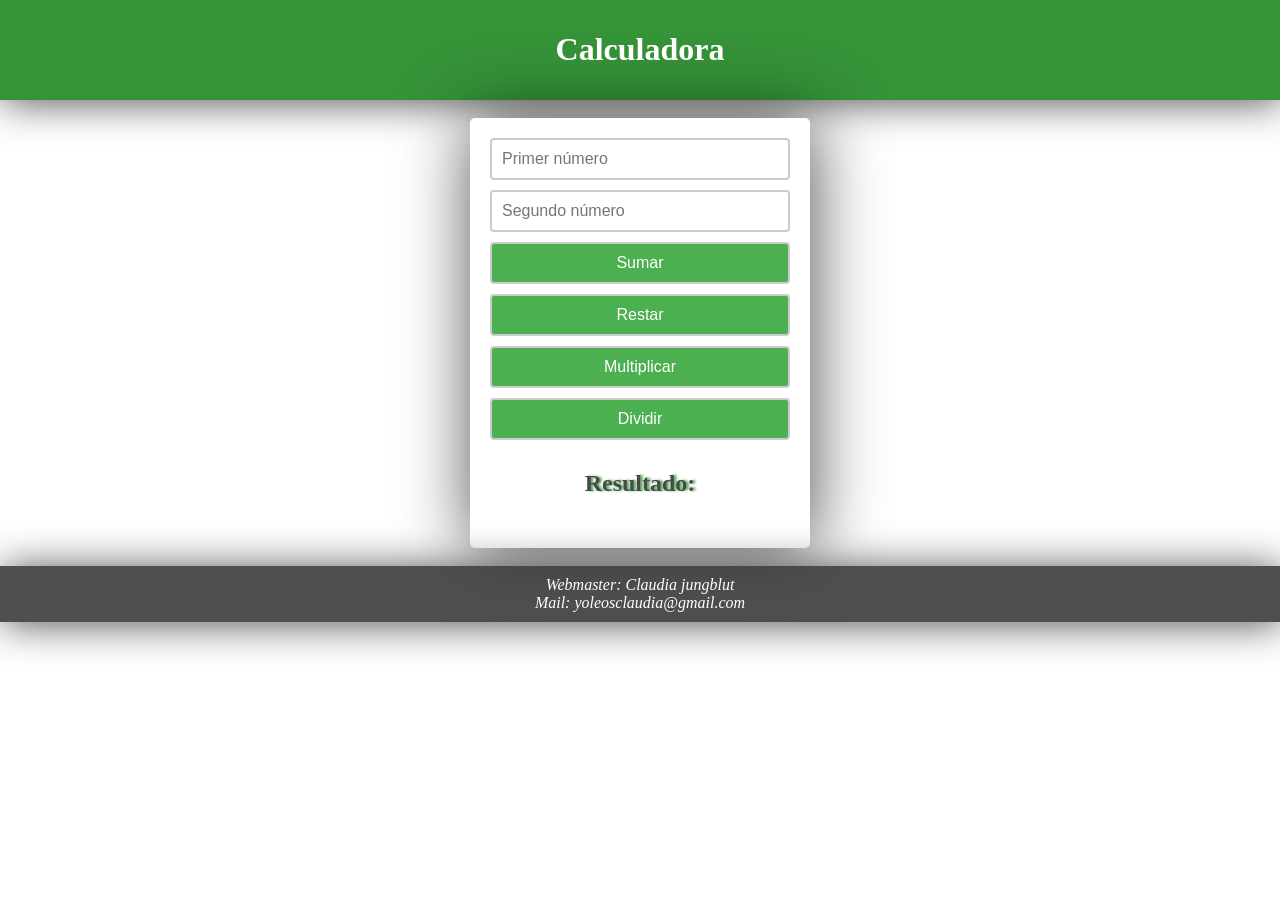
<file: index.html>
<!DOCTYPE html>
<html lang="es-ar">
<head>
    <meta charset="UTF-8">
    <meta name="viewport" content="width=device-width, initial-scale=1.0">
    <title>Calculadora</title>
    <style>
        body{
            margin: 0;
            padding: 0;
        }
        header {
            background-color: #359338;
            color: #fff;
            padding: 10px;
            text-align: center;
            box-shadow: 2px 2px 40px rgba(0, 0, 0, 0.696);
        }

        h2 {
            color: #474a47;
            text-shadow: #45a049e2 0.1em 0 0.1em;
        }

        .calculator {
            width: 300px;
            padding: 20px;
            background-color: #fff;
            border-radius: 5px;
            margin: 0 auto;
            display: flex;
            flex-direction: column;
            align-items: center;
            box-shadow: 2px 2px 70px rgba(0, 0, 0, 0.696);
        }

        .calculator input[type="text"],
        .calculator button {
            display: block;
            width: 100%;
            padding: 10px;
            margin-bottom: 10px;
            border: 2px solid #ccc;
            border-radius: 4px;
            box-sizing: border-box;
            font-size: 16px;
        }

        .calculator button {
            background-color: #4CAF50;
            color: #fff;
            cursor: pointer;
        }

        .calculator button:hover {
            background-color: #45a049;
            box-shadow: 0 0 15px #45a049;
        }

        .calculator h2 {
            text-align: center;
        }

        .calculator #resultado {
            text-align: center;
            padding: 5px;
            font-size: 48px;
            color: #45a049;
            font-weight: bold;
            margin-top: 1px;
            text-shadow: #45a049e2 0.1em 0 0.1em;
           
        }
        input[type="text"] {
            width: 100%;
            padding: 10px;
            margin-bottom: 10px;
            border: 2px solid #ccc;
            border-radius: 4px;
            box-sizing: border-box;
            font-size: 16px;
            color: #359338;            
        }

        input[type="text"]:focus {
            outline: none;
            border-color: #45a049;
            box-shadow: 0 0 15px #45a049;
        }


        footer {
            background-color: #333333db;
            color: #fff;
            padding: 10px;
            text-align: center;
            box-shadow: 2px 2px 40px rgba(0, 0, 0, 0.696);
        }
    </style>
   </head>
<body>
    <header>
        <h1>Calculadora</h1>
    </header>
    <br>
    <main>
        <div class="calculator">
            <input type="text" id="num1" placeholder="Primer número" onkeydown="return validarNumero(event)">
            <input type="text" id="num2" placeholder="Segundo número" onkeydown="return validarNumero(event)">
            <button onclick="sumar()">Sumar</button>
            <button onclick="restar()">Restar</button>
            <button onclick="multiplicar()">Multiplicar</button>
            <button onclick="dividir()">Dividir</button>
            <h2>Resultado:</h2>
            <div id="resultado"></div>
        </div>
    </main>
    <br>
    <footer>       
        <address>
            Webmaster: Claudia jungblut
            <br>
            Mail: yoleosclaudia@gmail.com
        </address>
    </footer>
    <script>
        function validarNumero(event) {
            const key = event.key;
            const isNumber = /^\d$/.test(key);
            const allowedSpecialKeys = ["Backspace", "Delete", "ArrowLeft", "ArrowRight", "Home", "End", "Tab", "Enter", ".", ","];
            if (!isNumber && !allowedSpecialKeys.includes(key)) {
                event.preventDefault();
                return false;
            }
        }
        function sumar() {
            var num1 = parseFloat(document.getElementById("num1").value);
            var num2 = parseFloat(document.getElementById("num2").value);
            var resultado = num1 + num2;
            document.getElementById("resultado").textContent = resultado.toFixed(2);
        }

        function restar() {
            var num1 = parseFloat(document.getElementById("num1").value);
            var num2 = parseFloat(document.getElementById("num2").value);
            var resultado = num1 - num2;
            document.getElementById("resultado").textContent = resultado.toFixed(2);
        }

        function multiplicar() {
            var num1 = parseFloat(document.getElementById("num1").value);
            var num2 = parseFloat(document.getElementById("num2").value);
            var resultado = num1 * num2;
            document.getElementById("resultado").textContent = resultado.toFixed(2);
        }

        function dividir() {
            var num1 = parseFloat(document.getElementById("num1").value);
            var num2 = parseFloat(document.getElementById("num2").value);
            var resultado = num1 / num2;
            document.getElementById("resultado").textContent = resultado.toFixed(2);
        }
    </script>
</body>
</html>
</file>
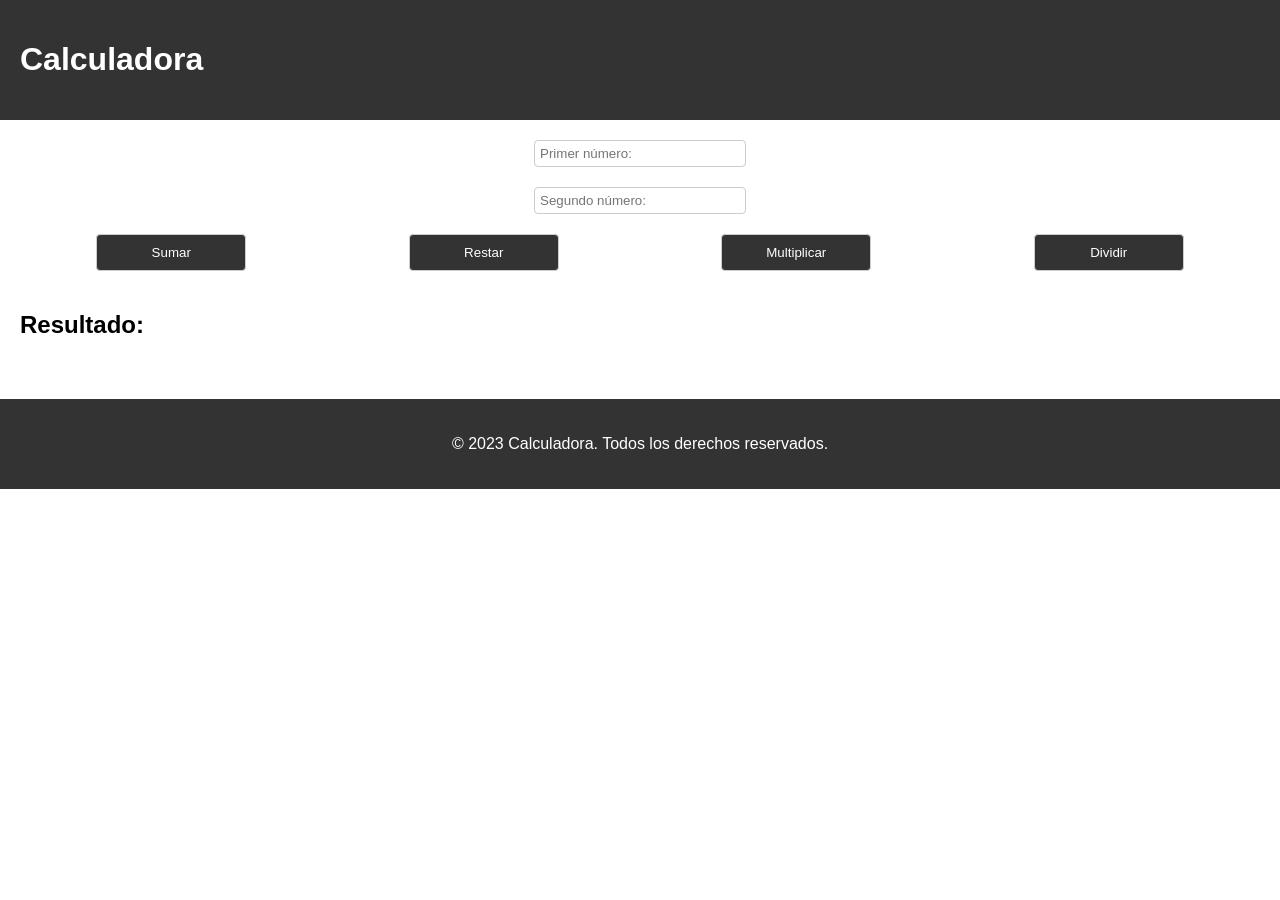
<file: calculadora/index.html>
<!DOCTYPE html>
<html lang="es-ar">
<head>
    <meta charset="UTF-8">
    <meta name="viewport" content="width=device-width, initial-scale=1.0">
    <title>Calculadora</title>
    <link rel="stylesheet" href="style.css">
    <script src="calculadora.js"></script>
</head>
<body>
    <header>
        <h1>Calculadora</h1>
    </header>

    <main>
        <div class="input-container">
            
            <input type="text" id="num1" placeholder="Primer número:">
        </div>

        <div class="input-container">
            
            <input type="text" id="num2" placeholder="Segundo número:">
        </div>

        <div class="button-container">
            <button onclick="sumar()">Sumar</button>
            <button onclick="restar()">Restar</button>
            <button onclick="multiplicar()">Multiplicar</button>
            <button onclick="dividir()">Dividir</button>
        </div>

        <h2>Resultado:</h2>
        <div id="resultado"></div>
    </main>

    <footer>
        <p>© 2023 Calculadora. Todos los derechos reservados.</p>
    </footer>
</body>
</html>
</file>
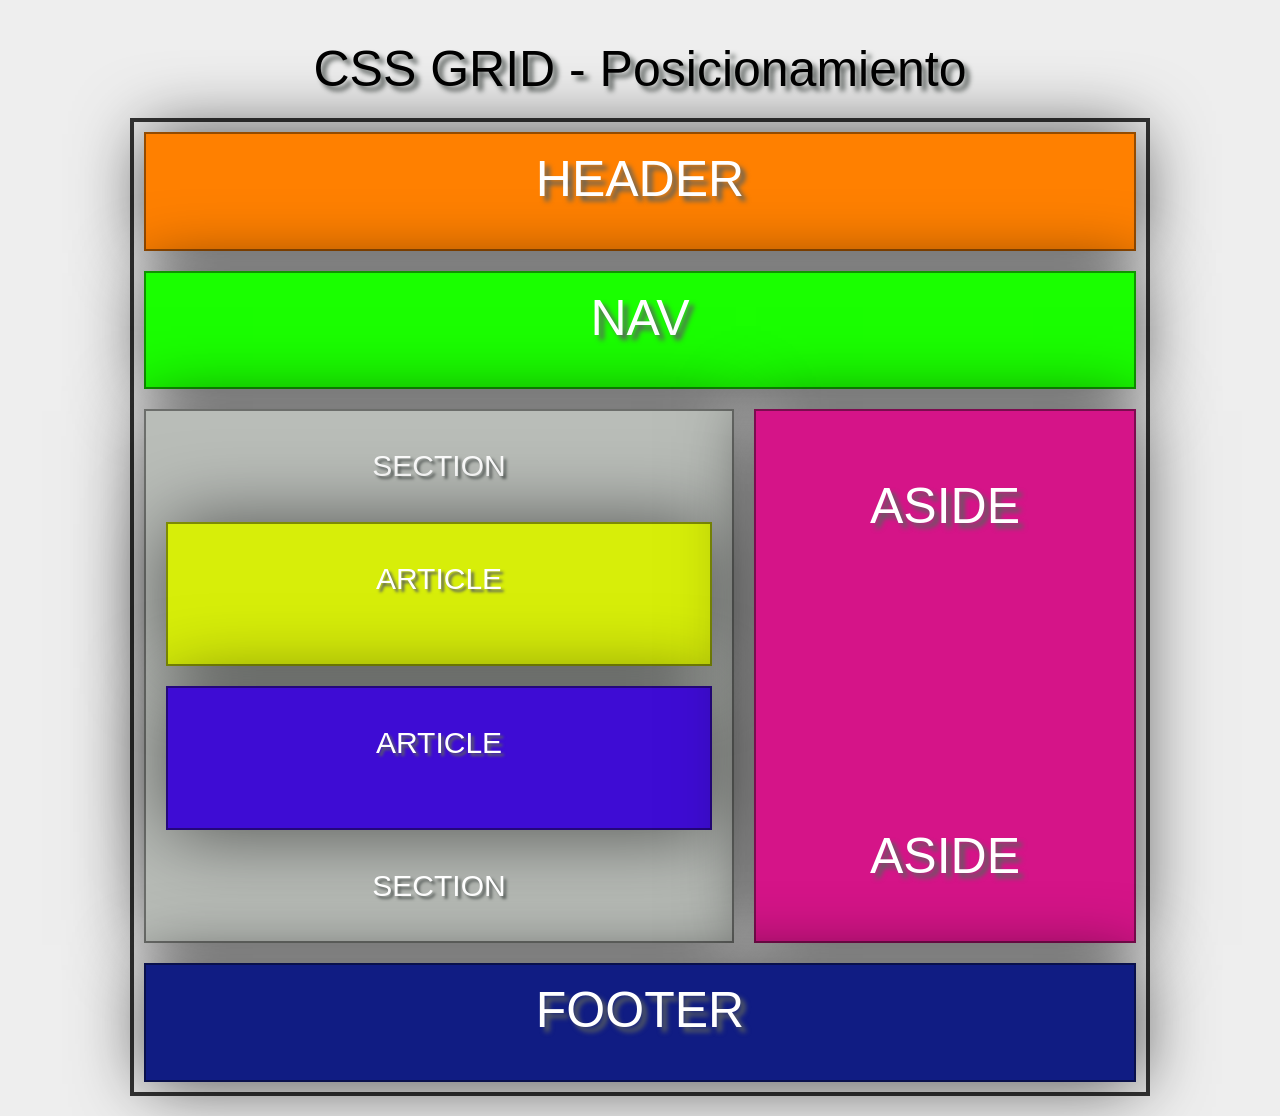
<file: ejMaqGrid2.html>
<!DOCTYPE html>
<html lang="es"
>
<head>
    <meta charset="UTF-8">
    <meta http-equiv="X-UA-Compatible" content="IE=edge">
    <meta name="viewport" content="width=device-width, initial-scale=1.0">
    <title>Maqueta con Grid</title>
</head>
<style>
    * {
	margin: 0;
	padding: 0;
}

body {
	background: #eeeeee;
	color: #000;
	font-family: 'Roboto', sans-serif;
    padding: 20px;
}

.header p {
	font-size: 50px;
    text-shadow: rgb(91, 97, 94) 0.1em 0.1em 0.1em;
	text-align: center;
	padding: 20px 0;
}

.contenedor {
	width: 80%;
    height: 950px;
    padding: 10px;
	border:4px solid #000000c7;
	margin: auto;
	font-size: 50px;
    text-shadow: rgb(91, 97, 94) 0.1em 0.1em 0.1em;
	line-height: 50px;
	text-align: center;
}
.item2{
	padding: 10px;
	font-size: 30px;
    text-shadow: rgb(91, 97, 94) 0.1em 0.1em 0.1em;
	line-height: 70px;
	text-align: center; 
}

.contenedor > div {
	display: block;
	padding: 20px;
	color: #fff;
	box-shadow: 2px 2px 70px rgba(0, 0, 0, 0.696);
}
.item2 > div {
	display: block;
	padding: 20px;
	color: #fff;
	box-shadow: 2px 2px 80px rgba(0, 0, 0, 0.584);
}
.contenedor {
	display: grid;
	grid-gap: 20px;
	grid-template-columns: repeat(auto-fit, minmax(10px 1fr));
	grid-template-rows: repeat(7, 1fr);
}

.contenedor .item {
	background: #ff8000;
    border:2px solid #0000006b ;
 	grid-column: span 3;
	grid-row: 1 / span 1;
    }
    .contenedor .item1 {
	background: #1aff00;
    border:2px solid #0000006b ;
	grid-column: span 3;
	grid-row: 2/ span 1;
    }
    .contenedor .item2 {
    display: grid;
	grid-gap: 20px;
	background: #b9bdb8;
    border:2px solid #0000006b ;
	grid-column: 1 /3;
	grid-row: 3/ span 4;
    }
    .contenedor .item3 {
	background: #d51488;
    border:2px solid #0000006b ;
	grid-column: 3/3;
	grid-row: 3/ span 4;

    }
    .contenedor .item4 {
	background: #101c83;
    border:2px solid #0000006b ;
	grid-column: span 3;
	grid-row: 7 / span 1;  
	}
    .item2 .item5 {
    height: 100px;
	background: #d7ee09;
    border:2px solid #0000006b ;
	grid-column: 1 / -1;    
	}
    .item2 .item6 {
    height: 100px;
	background: #3e0cd4;
    border:2px solid #0000006b ;
	grid-column: 1 / -1;    
	}
</style>
<body>
	<header>
    <div class="header">
		<p>CSS GRID - Posicionamiento</p>
	</div>
	</header>
	<nav>
	<div class="contenedor">
		
		<div class="item">HEADER</div>
		<div class="item1">NAV</div>

		<div class="item2">
           SECTION
            <div class="item5">ARTICLE</div>
            <div class="item6">ARTICLE</div>
            SECTION
        </div>
		<div class="item3"><br>ASIDE<br><br>
                           <br><br><br>
                           <br><br>ASIDE</div>
		<div class="item4">FOOTER</div>
		</div>
	</nav>
</body>
</html>  
</body>
</html>
</file>
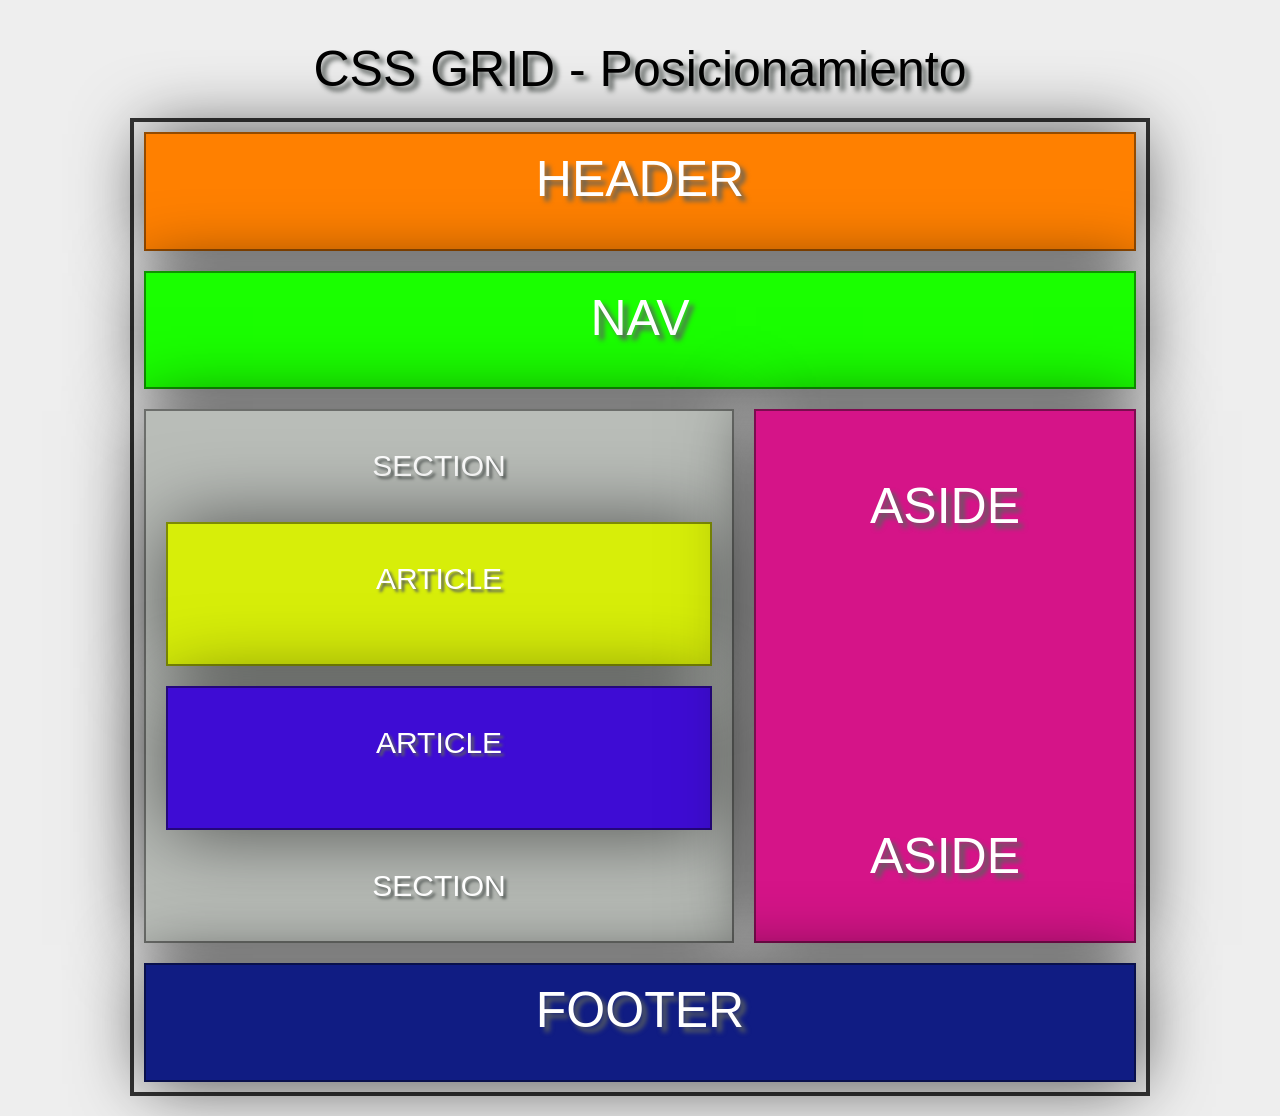
<file: MaqGrid.html>
<!DOCTYPE html>
<html lang="es"
>
<head>
    <meta charset="UTF-8">
    <meta http-equiv="X-UA-Compatible" content="IE=edge">
    <meta name="viewport" content="width=device-width, initial-scale=1.0">
    <title>Maqueta con Grid</title>
</head>
<style>
    * {
	margin: 0;
	padding: 0;
}

body {
	background: #eeeeee;
	color: #000;
	font-family: 'Roboto', sans-serif;
    padding: 20px;
}

.header p {
	font-size: 50px;
    text-shadow: rgb(91, 97, 94) 0.1em 0.1em 0.1em;
	text-align: center;
	padding: 20px 0;
}

.contenedor {
	width: 80%;
    height: 950px;
    padding: 10px;
	border:4px solid #000000c7;
	margin: auto;
	font-size: 50px;
    text-shadow: rgb(91, 97, 94) 0.1em 0.1em 0.1em;
	line-height: 50px;
	text-align: center;
}
.item2{
	padding: 10px;
	font-size: 30px;
    text-shadow: rgb(91, 97, 94) 0.1em 0.1em 0.1em;
	line-height: 70px;
	text-align: center; 
}

.contenedor > div {
	display: block;
	padding: 20px;
	color: #fff;
	box-shadow: 2px 2px 70px rgba(0, 0, 0, 0.696);
}
.item2 > div {
	display: block;
	padding: 20px;
	color: #fff;
	box-shadow: 2px 2px 80px rgba(0, 0, 0, 0.584);
}
.contenedor {
	display: grid;
	grid-gap: 20px;
	grid-template-columns: repeat(auto-fit, minmax(10px 1fr));
	grid-template-rows: repeat(7, 1fr);
}

.contenedor .item {
	background: #ff8000;
    border:2px solid #0000006b ;
 	grid-column: span 3;
	grid-row: 1 / span 1;
    }
    .contenedor .item1 {
	background: #1aff00;
    border:2px solid #0000006b ;
	grid-column: span 3;
	grid-row: 2/ span 1;
    }
    .contenedor .item2 {
    display: grid;
	grid-gap: 20px;
	background: #b9bdb8;
    border:2px solid #0000006b ;
	grid-column: 1 /3;
	grid-row: 3/ span 4;
    }
    .contenedor .item3 {
	background: #d51488;
    border:2px solid #0000006b ;
	grid-column: 3/3;
	grid-row: 3/ span 4;

    }
    .contenedor .item4 {
	background: #101c83;
    border:2px solid #0000006b ;
	grid-column: span 3;
	grid-row: 7 / span 1;  
	}
    .item2 .item5 {
    height: 100px;
	background: #d7ee09;
    border:2px solid #0000006b ;
	grid-column: 1 / -1;    
	}
    .item2 .item6 {
    height: 100px;
	background: #3e0cd4;
    border:2px solid #0000006b ;
	grid-column: 1 / -1;    
	}
</style>
<body>
	<header>
    <div class="header">
		<p>CSS GRID - Posicionamiento</p>
	</div>
	</header>
	<nav>
	<div class="contenedor">
		
		<div class="item">HEADER</div>
		<div class="item1">NAV</div>

		<div class="item2">
           SECTION
            <div class="item5">ARTICLE</div>
            <div class="item6">ARTICLE</div>
            SECTION
        </div>
		<div class="item3"><br>ASIDE<br><br>
                           <br><br><br>
                           <br><br>ASIDE</div>
		<div class="item4">FOOTER</div>
		</div>
	</nav>
</body>
</html>  
</body>
</html>
</file>
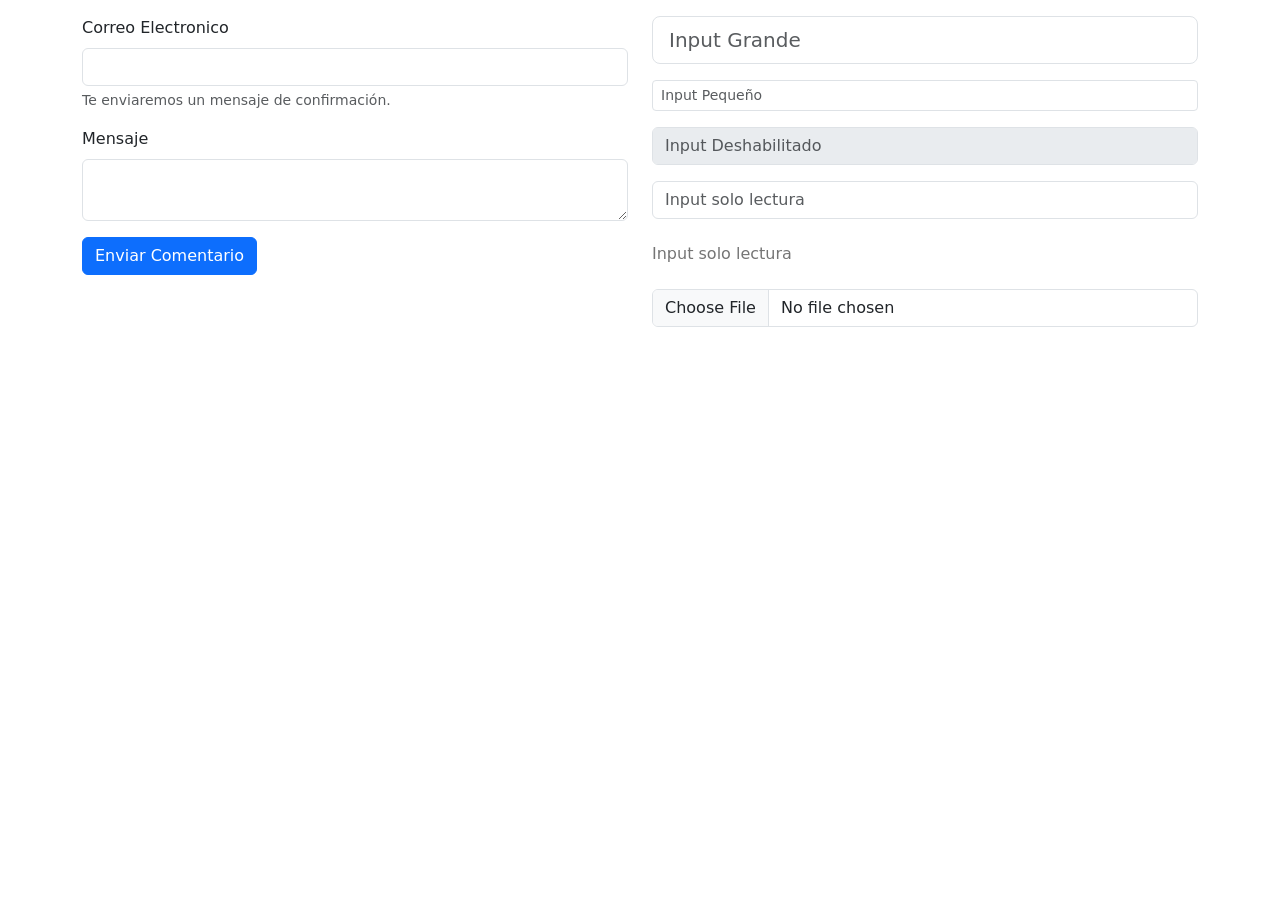
<file: formularios grid/formularios.html>
<!DOCTYPE html>
<html lang="en">
<head>
	<meta charset="UTF-8">
	<meta http-equiv="X-UA-Compatible" content="IE=edge">
	<meta name="viewport" content="width=device-width, initial-scale=1.0">
	<title>Formularios</title>
	<link href="https://cdn.jsdelivr.net/npm/bootstrap@5.2.3/dist/css/bootstrap.min.css" rel="stylesheet">
    <script src="https://cdn.jsdelivr.net/npm/bootstrap@5.2.3/dist/js/bootstrap.bundle.min.js"></script>
</head>
<body>
	<div class="container">
		<div class="row mt-3">
			<div class="col-6">
				<form action="">
					<div class="mb-3">
						<label for="correo" class="form-label">Correo Electronico</label>
						<input type="text" class="form-control" id="correo" aria-describedby="ayuda-correo">
						<div id="ayuda-correo" class="form-text">
							Te enviaremos un mensaje de confirmación.
						</div>
					</div>

					<div class="mb-3">
						<label for="mensaje" class="form-label">Mensaje</label>
						<textarea class="form-control" name="mensaje" id="mensaje"></textarea>
					</div>

					<button type="submit" class="btn btn-primary">Enviar Comentario</button>
				</form>
			</div>

			<div class="col-6">
				<form action="">
					<input type="text" class="form-control form-control-lg mb-3" placeholder="Input Grande">
					<input type="text" class="form-control form-control-sm mb-3" placeholder="Input Pequeño">
					<input type="text" class="form-control mb-3" placeholder="Input Deshabilitado" disabled>
					<input type="text" class="form-control mb-3" placeholder="Input solo lectura" readonly>
					<input type="text" class="form-control-plaintext mb-3" placeholder="Input solo lectura" readonly>
					<input type="file" class="form-control" name="" id="">
				</form>
			</div>
		</div>
	</div>


</body>
</html>
</file>
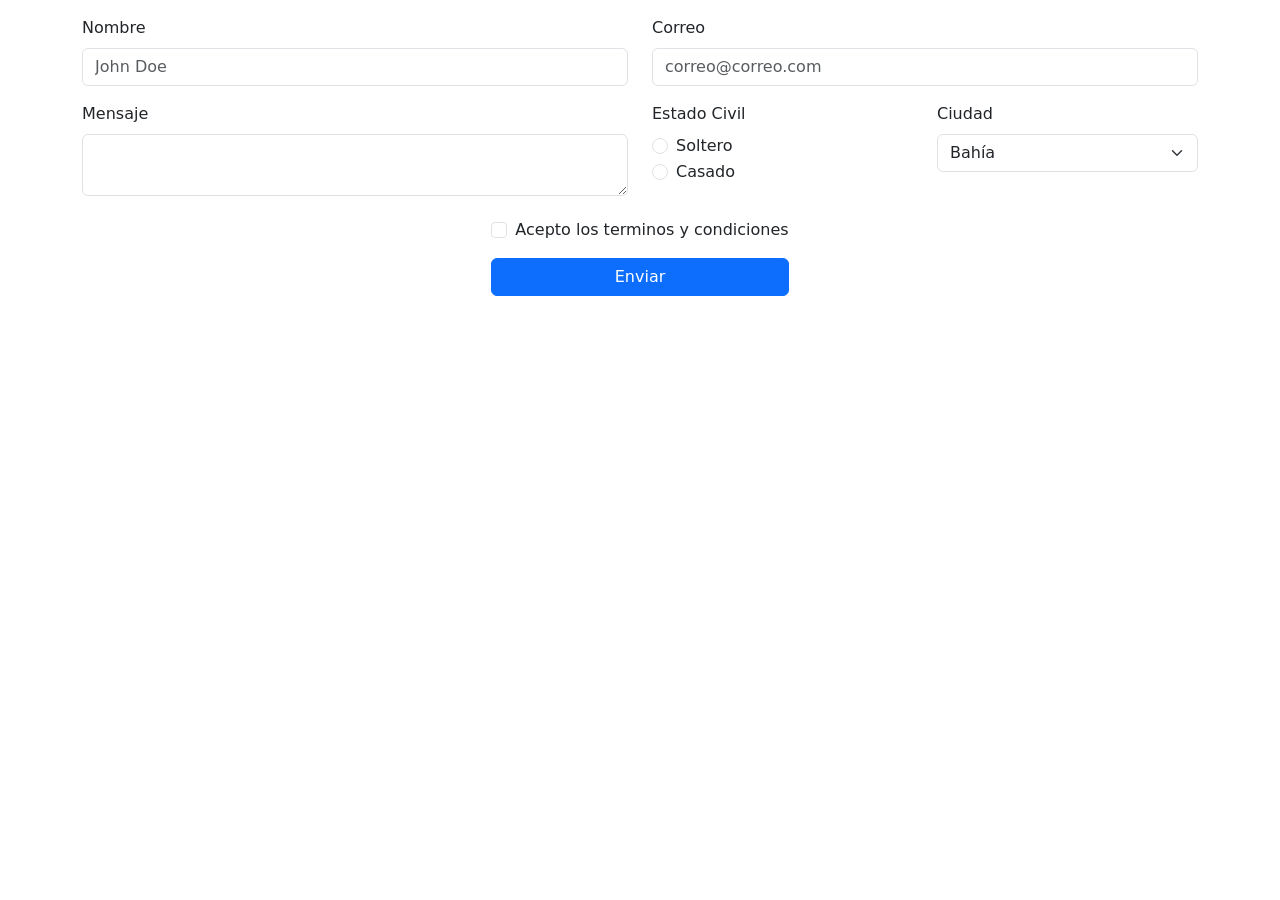
<file: formularios grid/formularios_grid.html>
<!DOCTYPE html>
<html lang="en">
<head>
	<meta charset="UTF-8">
	<meta http-equiv="X-UA-Compatible" content="IE=edge">
	<meta name="viewport" content="width=device-width, initial-scale=1.0">
	<title>Formularios con Grid</title>
	<link href="https://cdn.jsdelivr.net/npm/bootstrap@5.2.3/dist/css/bootstrap.min.css" rel="stylesheet">
    <script src="https://cdn.jsdelivr.net/npm/bootstrap@5.2.3/dist/js/bootstrap.bundle.min.js"></script>
</head>
<body>
	<div class="container">
		<div class="row mt-3">
			<div class="col">
				<form action="">
					<div class="row">
						<div class="col-12 col-md-6 mb-3">
							<label for="nombre" class="form-label">Nombre</label>
							<input type="text" class="form-control" placeholder="John Doe" id="nombre">
						</div>

						<div class="col-12 col-md-6 mb-3">
							<label for="correo" class="form-label">Correo</label>
							<input type="email" class="form-control" placeholder="correo@correo.com" id="correo">
						</div>
					</div>

					<div class="row">
						<div class="col-12 col-md-6 mb-3">
							<label for="mensaje" class="form-label">Mensaje</label>
							<textarea name="mensaje" id="mensaje" class="form-control"></textarea>
						</div>

						<div class="col-12 col-md-6 mb-3">
							<div class="row">
								<div class="col-12 col-sm-6 mb-3">
									<label class="form-label">Estado Civil</label>

									<div class="form-check">
										<input type="radio" class="form-check-input" name="estado-civil" id="soltero">
										<label for="soltero" class="form-check-label">Soltero</label>
									</div>
									<div class="form-check">
										<input type="radio" class="form-check-input" name="estado-civil" id="casado">
										<label for="casado" class="form-check-label">Casado</label>
									</div>

								</div>
								<div class="col-12 col-sm-6 mb-3">
									<label class="form-label">Ciudad</label>
									<select name="pais" id="ciudad" class="form-select">
										<option value="bahia">Bahía</option>
										<option value="punta">Punta Alta</option>
										<option value="lamadrid">Lamadrid</option>
									</select>
								</div>
							</div>
						</div>
					</div>

					<div class="row">
						<div class="col-12 d-flex justify-content-center">
							<div>
								<div class="form-check mb-3">
									<input type="checkbox" name="terminos" id="terminos" class="form-check-input">
									<label for="terminos" class="form-check-label">Acepto los terminos y condiciones</label>
								</div>
								<button type="submit" class="col-12 btn btn-primary">Enviar</button>
							</div>
						</div>
					</div>
				</form>
			</div>
		</div>
	</div>


</body>
</html>
</file>
<file: calculadora/style.css>
body {
    margin: 0;
    padding: 0;
    font-family: Arial, sans-serif;
}

header, footer {
    background-color: #333;
    color: #fff;
    padding: 20px;
}

main {
    display: grid;
    grid-template-columns: 1fr;
    grid-template-rows: auto auto 1fr auto;
    grid-gap: 20px;
    padding: 20px;
}

.input-container {
    display: flex;
    justify-content: center;
    align-items: center;
}

.input-container input[type="text"] {
    width: 200px;
    padding: 5px;
    border: 1px solid #ccc;
    border-radius: 4px;
}


.button-container {
    display: grid;
    grid-template-columns: repeat(4, 1fr);
    grid-gap: 10px;
    justify-items: center;
}

input[type="number"],
button {
    width: 150px;
    padding: 10px;
    border: 1px solid #ccc;
    border-radius: 4px;
}

button {
    background-color: #333;
    color: #fff;
    cursor: pointer;
}

#resultado {
    font-size: 24px;
}

footer {
    text-align: center;
}
</file>
